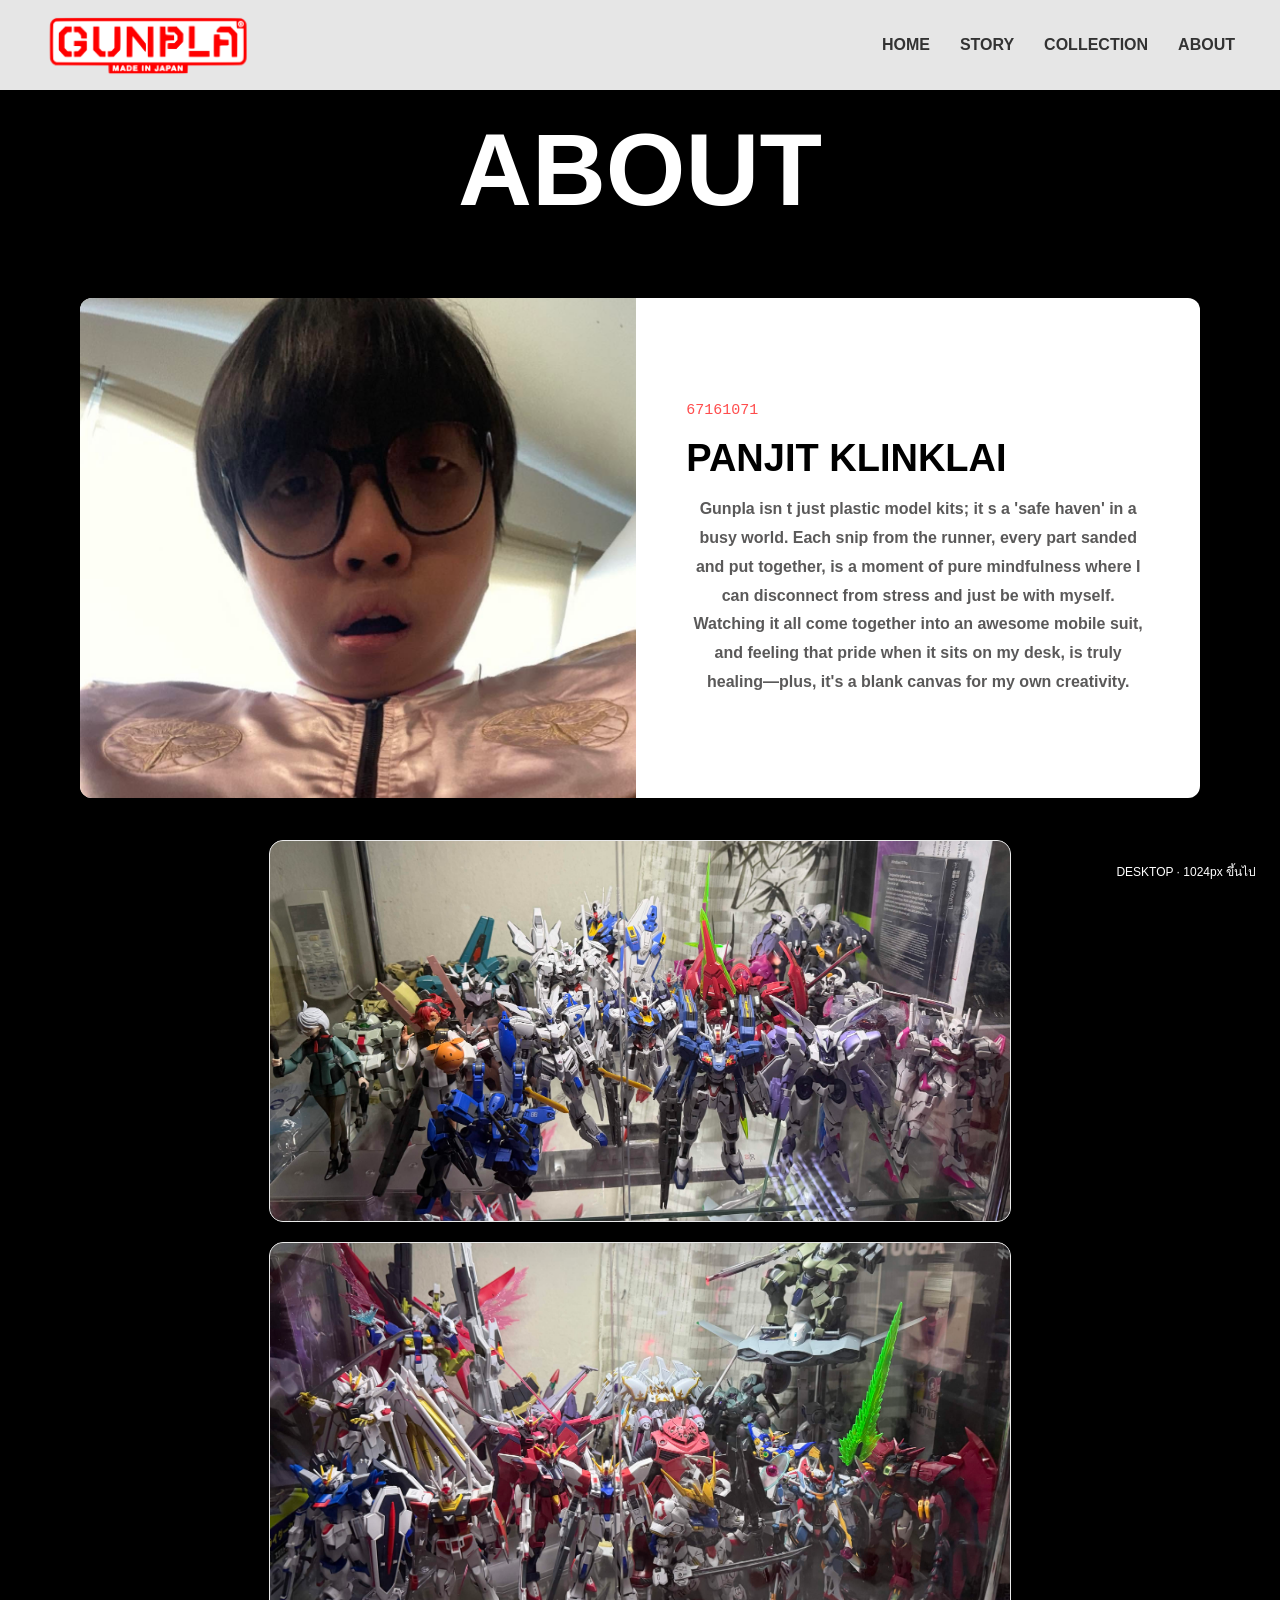
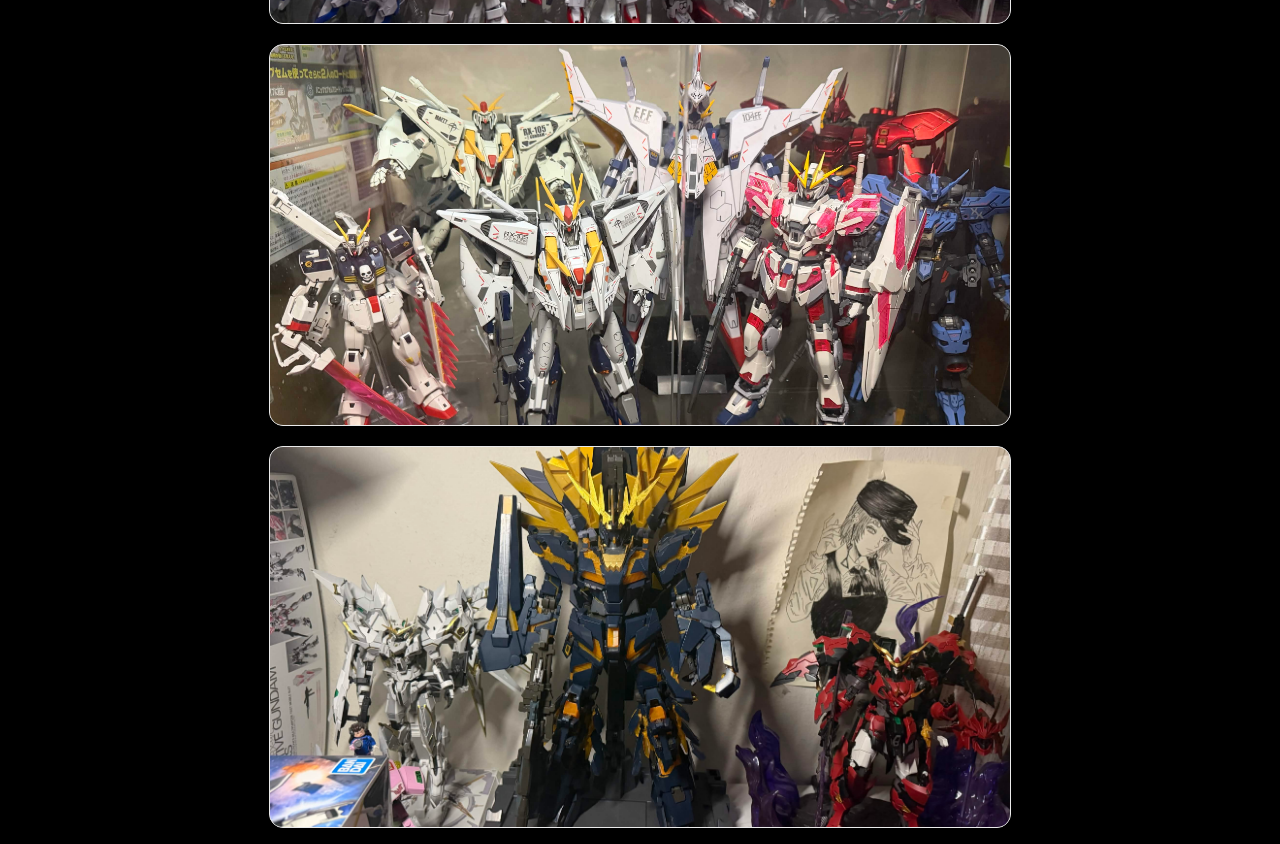
<file: about.html>
<!DOCTYPE html>
<html lang="en">
<head>
    <title>GUNPLA SENGGY</title>
    <link
      rel="stylesheet"
      href="CSS/styleMIDGP.css"
    />

    <style>
     
      * {
        margin: 0;
        padding: 0;
        box-sizing: border-box;
      }

      body {
        background-color: #000000;
        color: #ffffff;
        font-family: sans-serif;
        overflow-x: hidden;
      }

      
      .custom-navbar {
        display: flex;
        justify-content: space-between;
        align-items: center;
        background-color: rgba(255, 255, 255, 0.9);
        padding: 15px 30px;
        position: fixed; 
        top: 0;
        left: 0;
        width: 100%;
        z-index: 1000;
      }

      .custom-navbar ul {
        list-style-type: none;
        display: flex;
      }

      .custom-navbar li a {
        display: block;
        color: #333;
        text-align: center;
        padding: 10px 15px;
        text-decoration: none;
        font-weight: bold;
        transition: color 0.3s;
      }

      .custom-navbar li a:hover {
        color: #555;
      }
     
     </style>
</head>
<body>
    <nav class="custom-navbar">
  <div class="logo-container">
    <a href="#home">
      <img src="New folder\logo gunpla.webp"
           alt="Logo"
           class="mainlogo" />
          
        </a>
      </div>

     
      <div class="menu-container">
        <ul>
            <li><a href="index.html">HOME</a></li>
          <li><a href="story.html">STORY</a></li>
          <li><a href="collection.html">COLLECTION</a></li>
          <li><a href="about.html">ABOUT</a></li>
        </ul>
      </div>
      <meta name="viewport" content="width=device-width, initial-scale=1.0">
    </nav>

    <section class="intro">
    <h1 class="colle">ABOUT</h1>

    <div class="abcard">
  <div class="abcard-image">
    <img src="New folder/ab.jpg" alt="abcard">
  </div>
  <div class="abcard-content">
    <span class="no">67161071</span>
    <h3>Panjit Klinklai</h3>
    <p>Gunpla isn t just plastic model kits; it s a 'safe haven' in a busy world. Each snip from the runner, 
      every part sanded and put together, is a moment of pure mindfulness where I can disconnect from stress 
      and just be with myself. Watching it all come together into an awesome mobile suit, and feeling that 
      pride when it sits on my desk, is truly healing—plus, it's a blank canvas for my own creativity.</p>
  </div>
</div>
 
<div class="abgpcard-container">
  <div class="abgpcard">
    <div class="abgpcard-image">
      <img src="poster/ab1.jpg" alt="Gunpla 1">
    </div>
  </div>
  <div class="abgpcard">
    <div class="abgpcard-image">
      <img src="poster/ab2.jpg" alt="Gunpla 2">
    </div>
  </div>

  <!-- การ์ดที่ 3 -->
  <div class="abgpcard">
    <div class="abgpcard-image">
      <img src="poster/ab3.jpg" alt="Gunpla 3">
    </div>
  </div>

  <!-- การ์ดที่ 4 -->
  <div class="abgpcard">
    <div class="abgpcard-image">
      <img src="poster/ab4.jpg" alt="Gunpla 4">
    </div>
  </div>
</div>




</body>
</html>
</file>
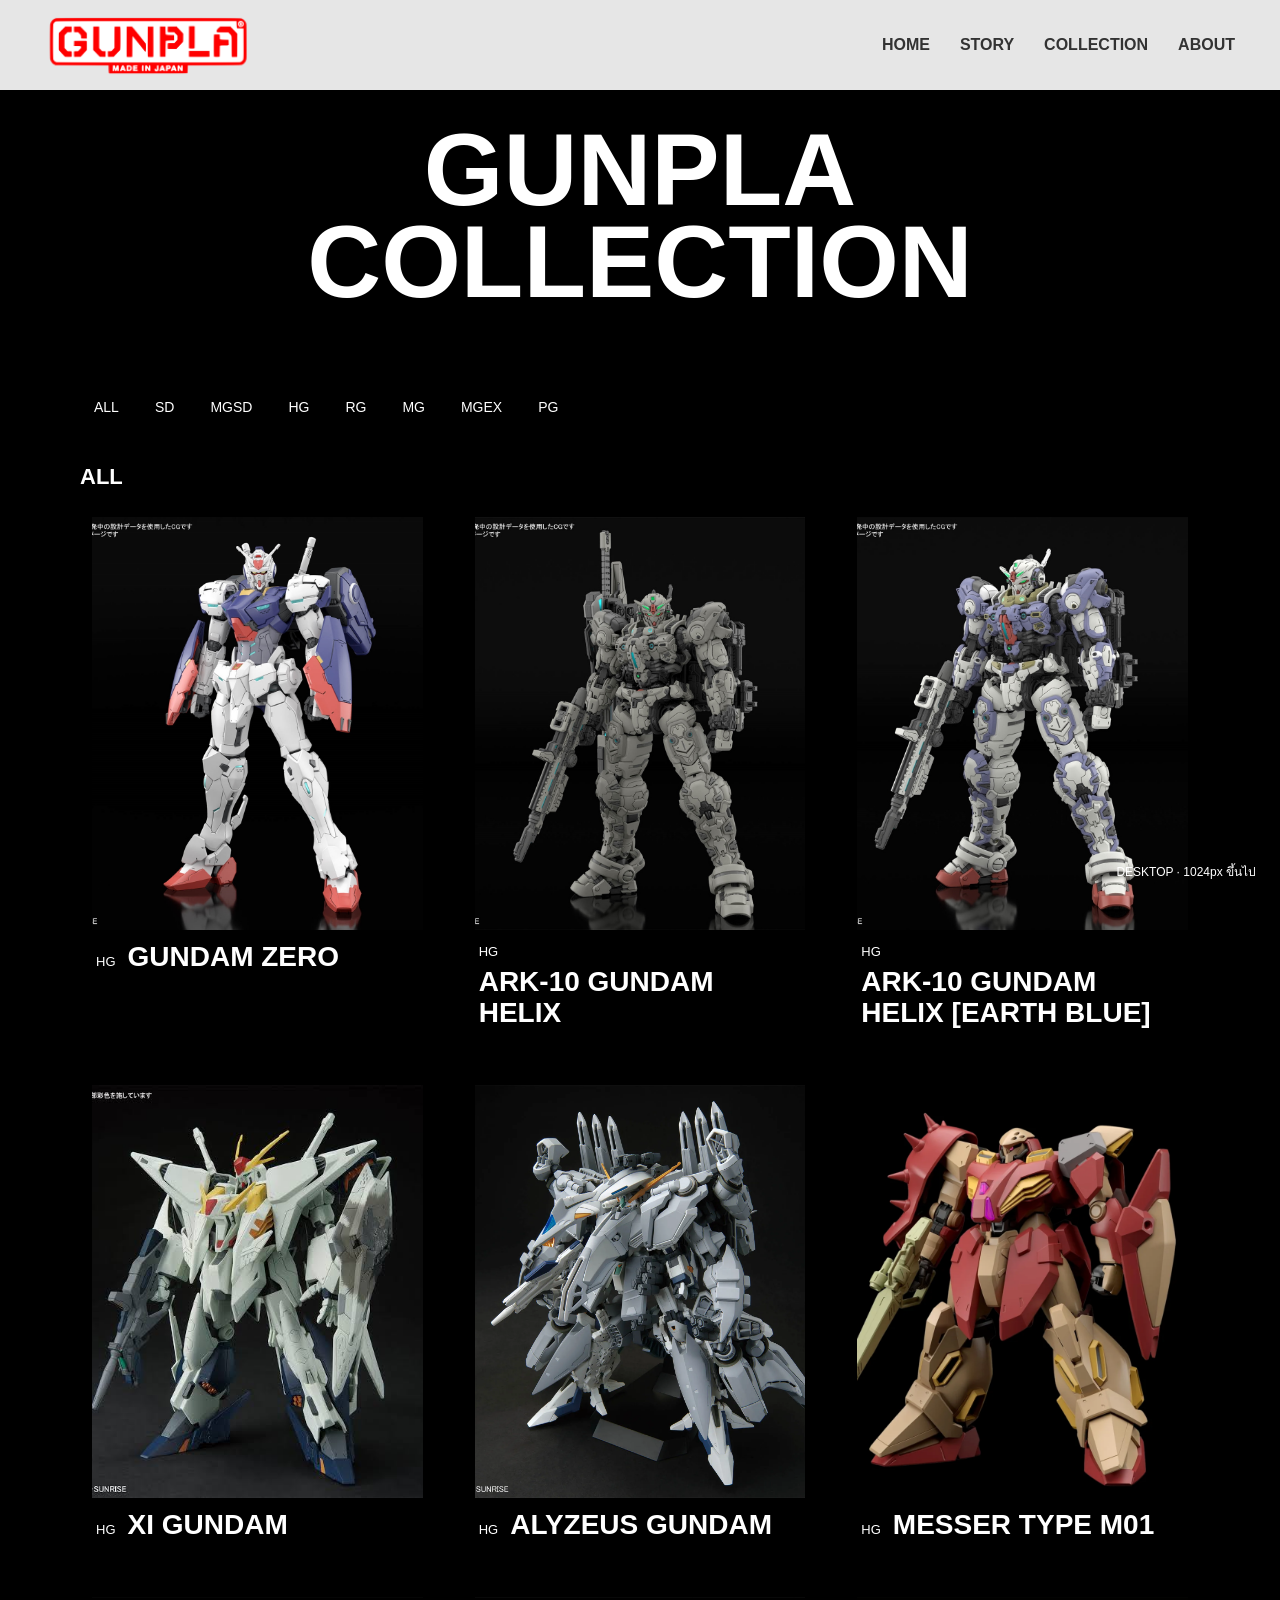
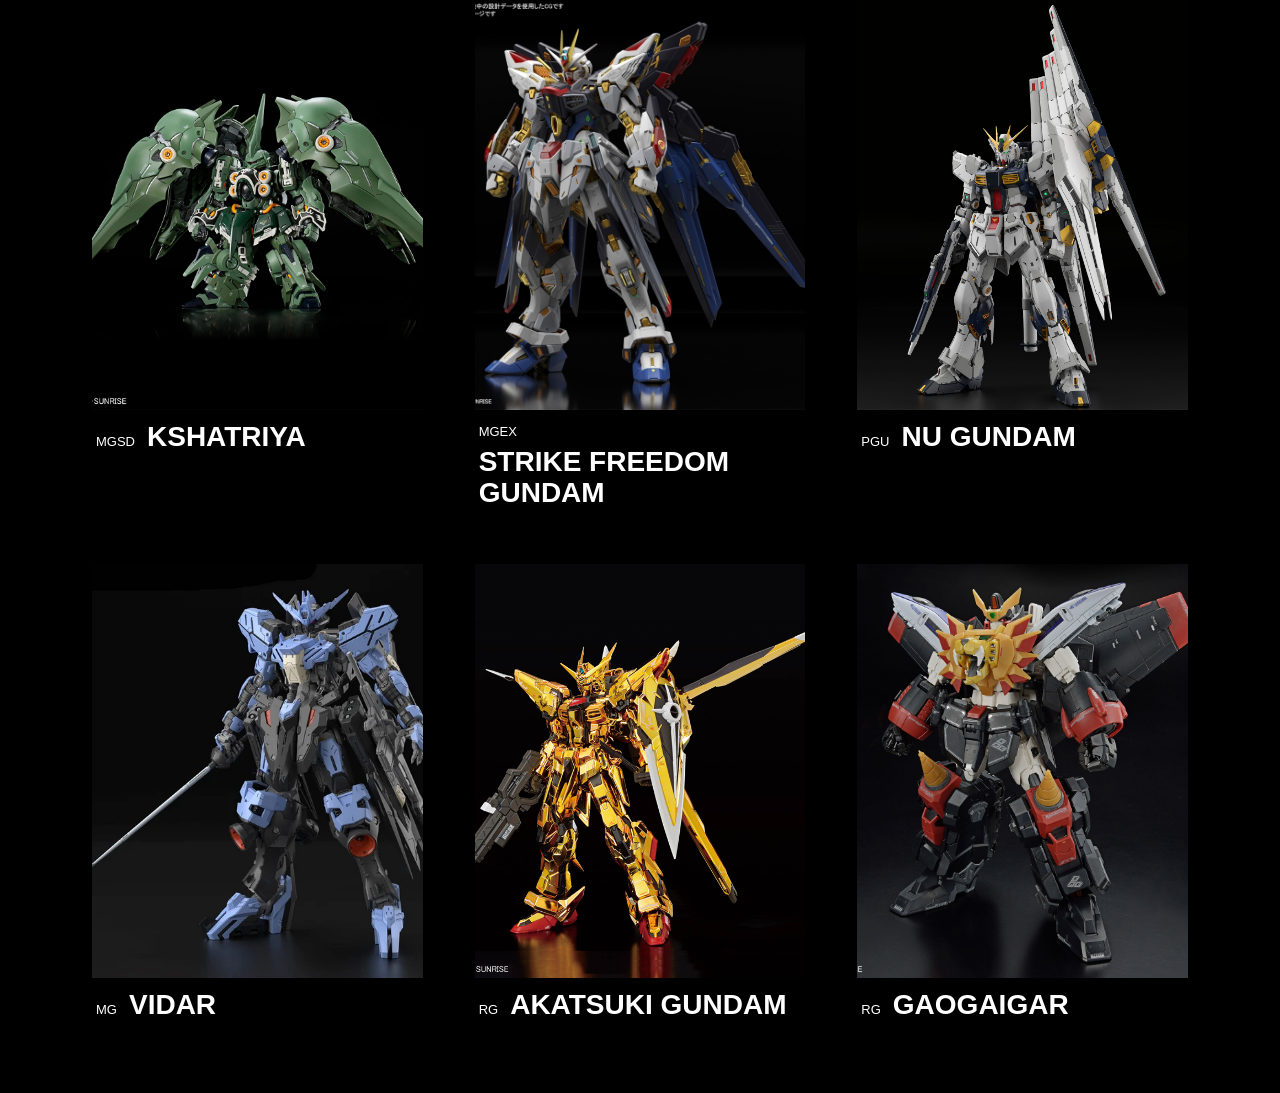
<file: collection.html>
<!DOCTYPE html>
<html lang="en">
<head>
    <title>GUNPLA SENGGY</title>
    <link
      rel="stylesheet"
      href="CSS/styleMIDGP.css"
    />
    <style>
     
      * {
        margin: 0;
        padding: 0;
        box-sizing: border-box;
      }

      body {
        background-color: #000000;
        color: #ffffff;
        font-family: sans-serif;
        overflow-x: hidden;
      }

      
      .custom-navbar {
        display: flex;
        justify-content: space-between;
        align-items: center;
        background-color: rgba(255, 255, 255, 0.9);
        padding: 15px 30px;
        position: fixed; 
        top: 0;
        left: 0;
        width: 100%;
        z-index: 1000;
      }

      .custom-navbar ul {
        list-style-type: none;
        display: flex;
      }

      .custom-navbar li a {
        display: block;
        color: #333;
        text-align: center;
        padding: 10px 15px;
        text-decoration: none;
        font-weight: bold;
        transition: color 0.3s;
      }

      .custom-navbar li a:hover {
        color: #555;
      }
     
     </style>
</head>
<body>
    <nav class="custom-navbar">
  <div class="logo-container">
    <a href="#home">
      <img src="New folder\logo gunpla.webp"
           alt="Logo"
           class="mainlogo" />
          
        </a>
      </div>

     
      <div class="menu-container">
        <ul>
           <li><a href="index.html">HOME</a></li>
          <li><a href="story.html">STORY</a></li>
          <li><a href="collection.html">COLLECTION</a></li>
          <li><a href="about.html">ABOUT</a></li>
        </ul>
      </div>
       <meta name="viewport" content="width=device-width, initial-scale=1.0">
    </nav>

    <section class="intro">
    <h1 class="colle">GUNPLA COLLECTION</h1>
    <ul class="filters">
      <li><a class="active" href="#">ALL</a></li>
      <li><a href="#">SD</a></li>
      <li><a href="#">MGSD</a></li>
      <li><a href="#">HG</a></li>
      <li><a href="#">RG</a></li>
      <li><a href="#">MG</a></li>
      <li><a href="#">MGEX</a></li>
      <li><a href="#">PG</a></li>
      </ul>
  </section>

 

  <!-- ===== แกลเลอรี ===== -->
  <section class="gallery">
    <h2 class="section-title">ALL</h2>
    <div class="grid">
      <figure class="card">
        <img src="New folder\newpg01.jpg" alt="ฉลาก Sunrise พระอาทิตย์สีแดงบนพื้นเหลือง">
        <figcaption>
          <span class="no">HG</span>
          <h3>Gundam ZERO</h3>
         
        </figcaption>
      </figure>
      <figure class="card">
        <img src="New folder\newgp02.jpg" alt="ฉลาก Night Star ดาวสีเหลืองบนพื้นน้ำเงิน">
        <figcaption>
          <span class="no">HG</span>
          <h3>ARK-10 Gundam Helix</h3>
          
        </figcaption>
      </figure>
      <figure class="card">
        <img src="New folder\newpg03.jpg" alt="ฉลาก Crescent พระจันทร์เสี้ยวบนพื้นดำ">
        <figcaption>
          <span class="no">HG</span>
          <h3>ARK-10 Gundam Helix [Earth Blue]</h3>
          
        </figcaption>
      </figure>
      <figure class="card">
        <img src="New folder\newgp04.jpg" alt="ฉลาก Wave เส้นคลื่นสีน้ำเงิน">
        <figcaption>
          <span class="no">HG</span>
          <h3>XI Gundam</h3>
          
        </figcaption>
      </figure>
      <figure class="card">
        <img src="New folder\newgp05.webp" alt="ฉลาก Mountain ภูเขาสองลูกบนพื้นแดง">
        <figcaption>
          <span class="no">HG</span>
          <h3>Alyzeus Gundam</h3>
         
        </figcaption>
      </figure>
      <figure class="card">
        <img src="New folder\newgp06.webp" alt="ฉลาก Bloom ดอกไม้กลีบแดง">
        <figcaption>
          <span class="no">HG</span>
          <h3>Messer type m01</h3>
         
        </figcaption>
      </figure>
      <figure class="card">
        <img src="New folder/newgp07.jpg" alt="ฉลาก Diamond ลายข้าวหลามตัดสีดำ">
        <figcaption>
          <span class="no">MGSD</span>
          <h3>Kshatriya</h3>
          
        </figcaption>
      </figure>
      <figure class="card">
        <img src="New folder/newgp08.jpg" alt="ฉลาก Stripe ลายเส้นทแยงบนพื้นแดง">
        <figcaption>
          <span class="no">MGEX</span>
          <h3>Strike Freedom Gundam</h3>
          
        </figcaption>
      </figure>
      <figure class="card">
        <img src="New folder/newgp09.jpg" alt="ฉลาก Target วงกลมซ้อนสีแดงบนพื้นน้ำเงิน">
        <figcaption>
          <span class="no">PGU</span>
          <h3>NU Gundam</h3>
          
        </figcaption>
     </figure>
     <figure class="card">
        <img src="New folder/newgp10.webp" alt="ฉลาก Diamond ลายข้าวหลามตัดสีดำ">
        <figcaption>
          <span class="no">MG</span>
          <h3>Vidar</h3>
          
        </figcaption>
      </figure>
      <figure class="card">
        <img src="New folder/newgp11.jpg" alt="ฉลาก Stripe ลายเส้นทแยงบนพื้นแดง">
        <figcaption>
          <span class="no">RG</span>
          <h3>Akatsuki Gundam</h3>
          
        </figcaption>
      </figure>
      <figure class="card">
        <img src="New folder/newgp12.jpg" alt="ฉลาก Target วงกลมซ้อนสีแดงบนพื้นน้ำเงิน">
        <figcaption>
          <span class="no">RG</span>
          <h3>GAOGAIGAR</h3>
          
        </figcaption>
     </figure>
    </div>
  </section>
</main>
    
</body>
</html>
</file>
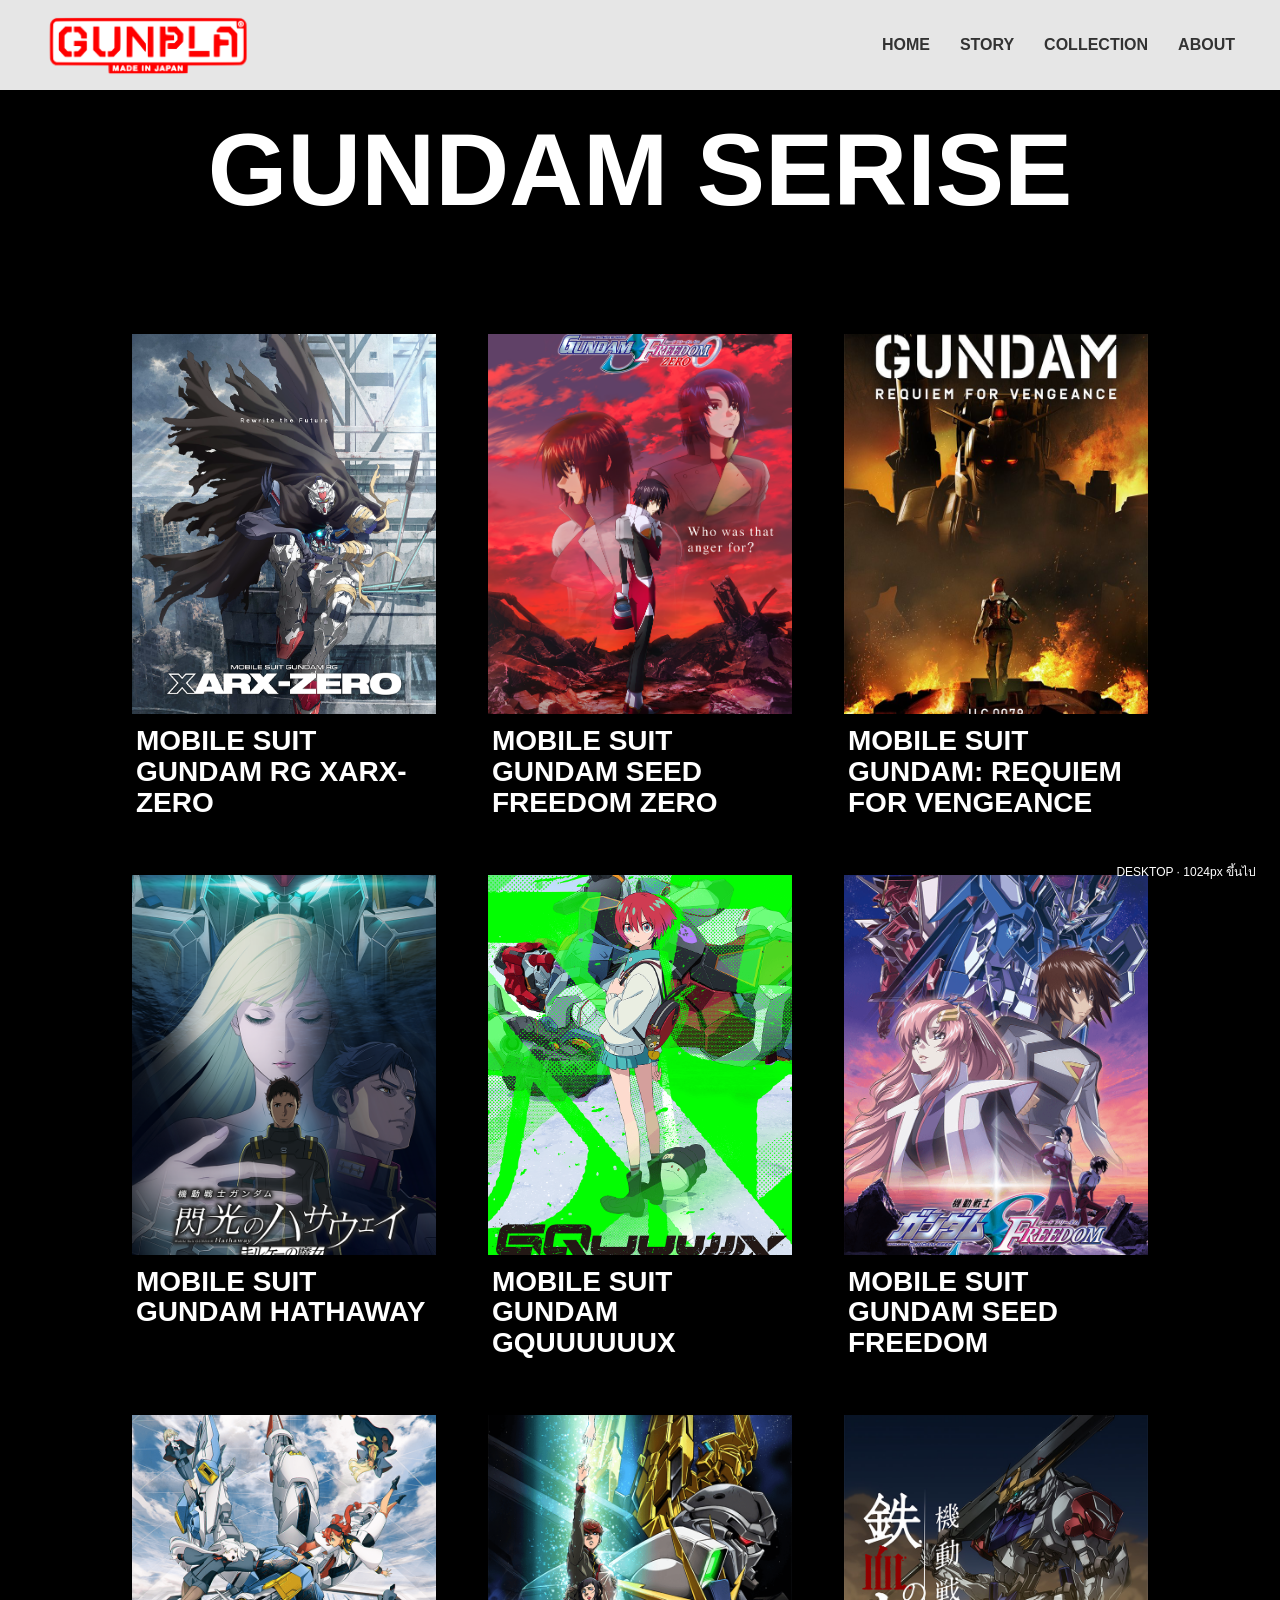
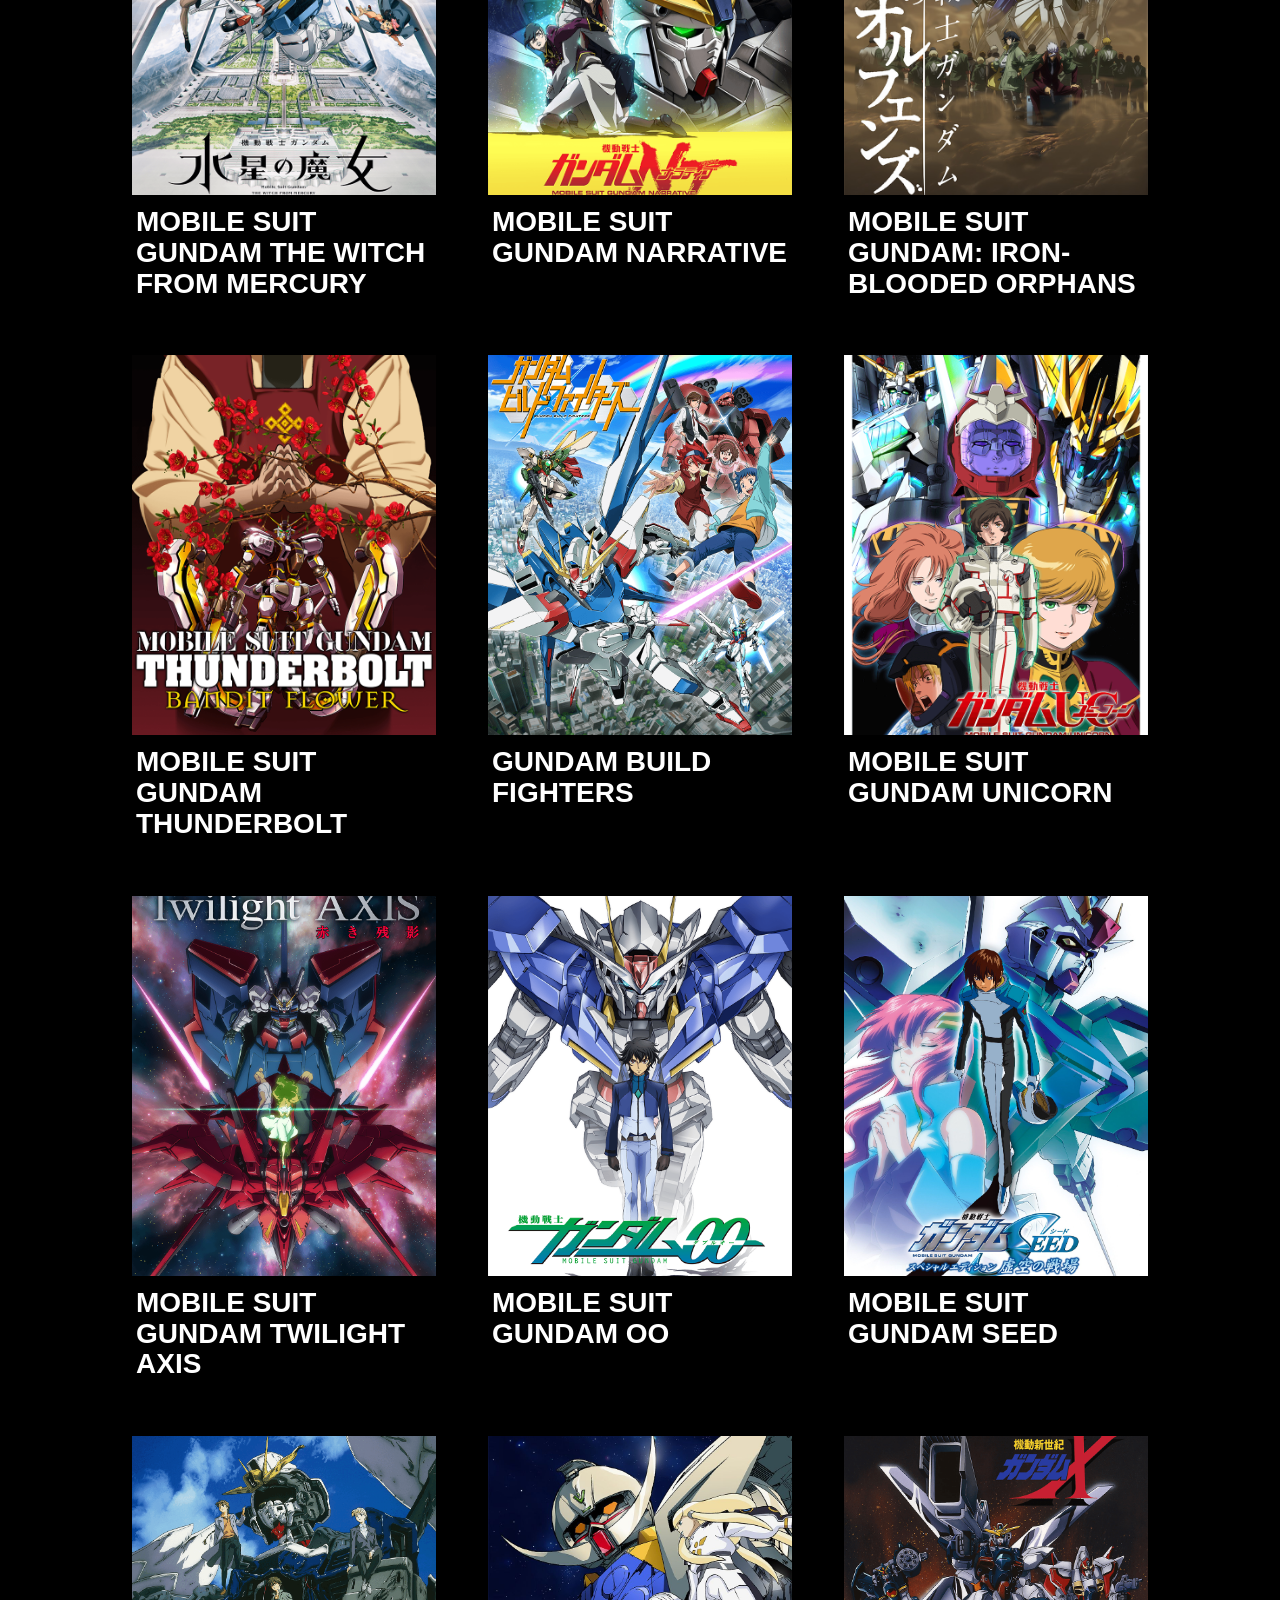
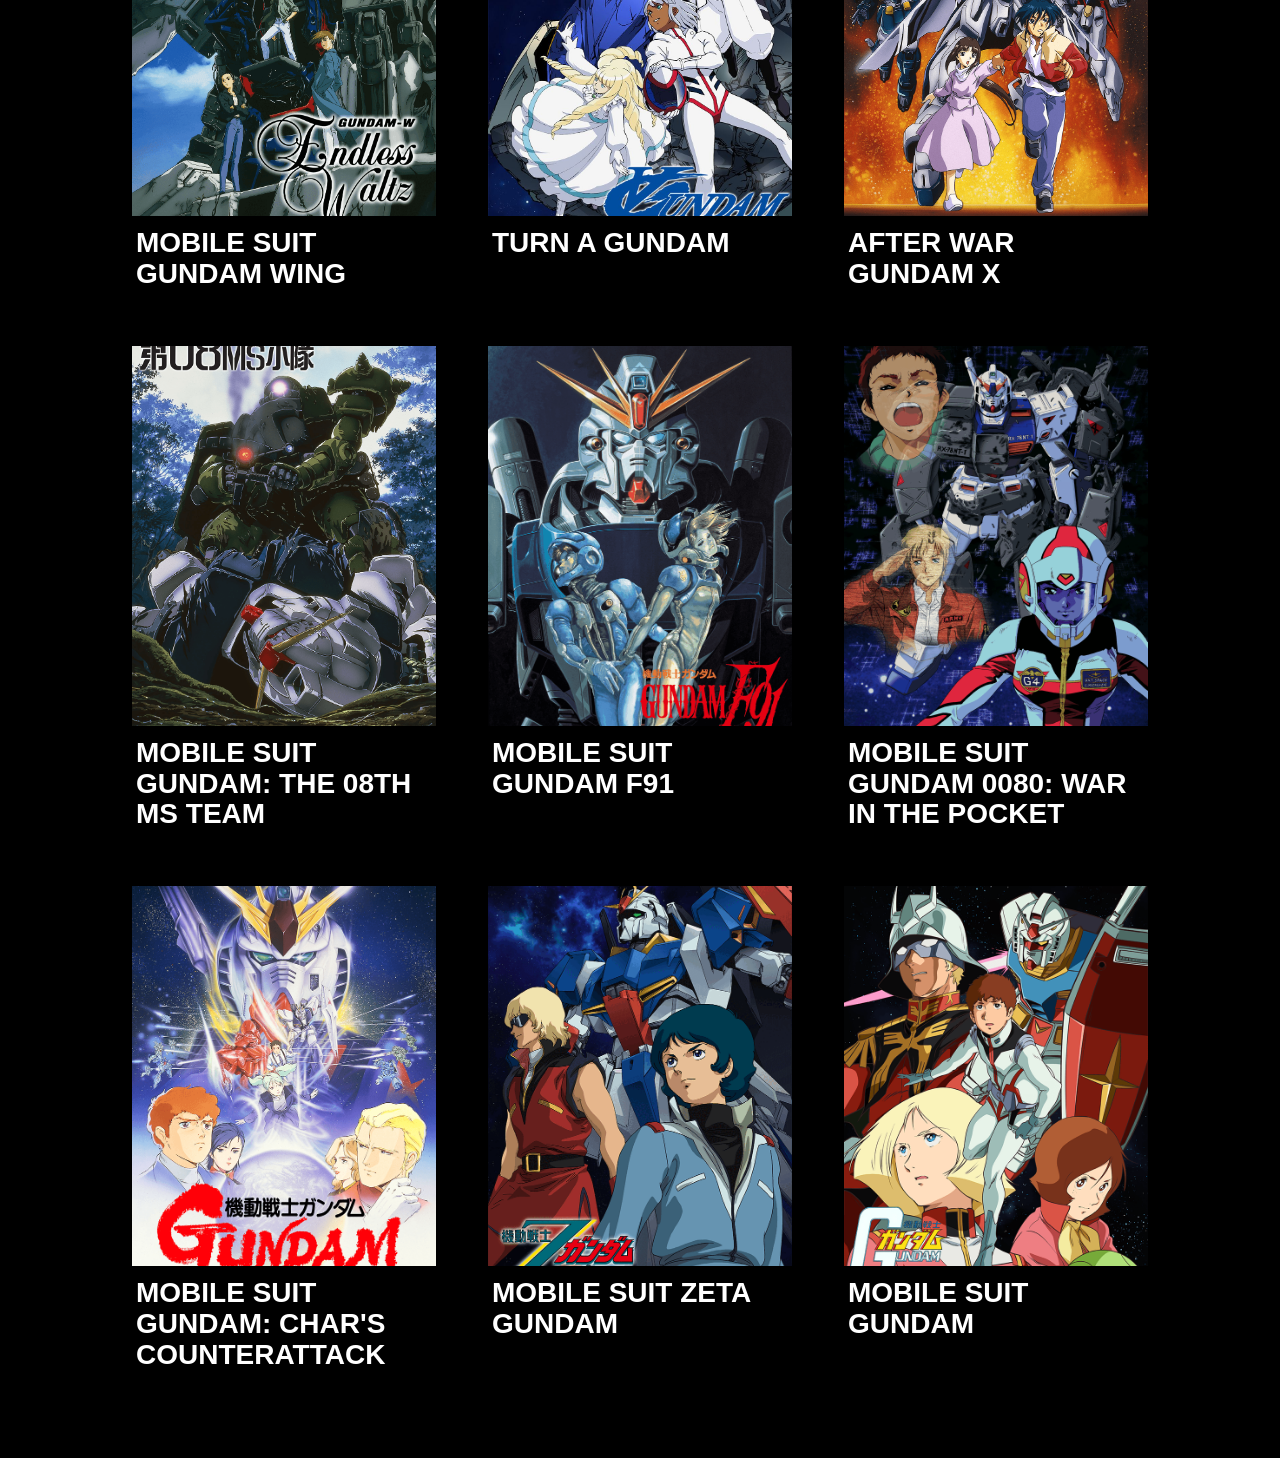
<file: story.html>
<!DOCTYPE html>
<html lang="en">
<head>
    <title>GUNPLA SENGGY</title>
    <link
      rel="stylesheet"
      href="CSS/styleMIDGP.css"
    />
    <style>
     
      * {
        margin: 0;
        padding: 0;
        box-sizing: border-box;
      }

      body {
        background-color: #000000;
        color: #ffffff;
        font-family: sans-serif;
        overflow-x: hidden;
      }

      
      .custom-navbar {
        display: flex;
        justify-content: space-between;
        align-items: center;
        background-color: rgba(255, 255, 255, 0.9);
        padding: 15px 30px;
        position: fixed; 
        top: 0;
        left: 0;
        width: 100%;
        z-index: 1000;
      }

      .custom-navbar ul {
        list-style-type: none;
        display: flex;
      }

      .custom-navbar li a {
        display: block;
        color: #333;
        text-align: center;
        padding: 10px 15px;
        text-decoration: none;
        font-weight: bold;
        transition: color 0.3s;
      }

      .custom-navbar li a:hover {
        color: #555;
      }
     
     </style>
</head>
<body>
    <nav class="custom-navbar">
  <div class="logo-container">
    <a href="#home">
      <img src="New folder\logo gunpla.webp"
           alt="Logo"
           class="mainlogo" />
          
        </a>
      </div>

     
      <div class="menu-container">
        <ul>
          <li><a href="index.html">HOME</a></li>
          <li><a href="story.html">STORY</a></li>
          <li><a href="collection.html">COLLECTION</a></li>
          <li><a href="about.html">ABOUT</a></li>
        </ul>
      </div>
    <meta name="viewport" content="width=device-width, initial-scale=1.0">
    </nav>


    <section class="intro">
    <h1 class="colle">GUNDAM SERISE</h1>

    <section class="gallery">
    
    <div class="grid">
      <figure class="card">
        <img src="poster/RG.png" alt="ฉลาก Sunrise พระอาทิตย์สีแดงบนพื้นเหลือง">
        <figcaption>
        <h3>Mobile Suit Gundam RG XARX-ZERO</h3>
         
        </figcaption>
      </figure>
      <figure class="card">
        <img src="poster/seedfz.png" alt="ฉลาก Night Star ดาวสีเหลืองบนพื้นน้ำเงิน">
        <figcaption>
         
          <h3>Mobile Suit Gundam SEED FREEDOM ZERO</h3>
          
        </figcaption>
      </figure>
      <figure class="card">
        <img src="poster/RFV_kv_Teaser001_comp.jpg" alt="ฉลาก Crescent พระจันทร์เสี้ยวบนพื้นดำ">
        <figcaption>
           <h3>Mobile Suit Gundam: Requiem for Vengeance</h3>

        </figcaption>
      </figure>
      <figure class="card">
        <img src="poster/hathaway_ii_kv.png" alt="ฉลาก Crescent พระจันทร์เสี้ยวบนพื้นดำ">
        <figcaption>
          
          <h3>MOBILE SUIT GUNDAM HATHAWAY</h3>
         
        </figcaption>
      </figure>
      <figure class="card">
        <img src="poster/GQuuuuuuX_TV_1002.png" alt="ฉลาก Night Star ดาวสีเหลืองบนพื้นน้ำเงิน">
        <figcaption>
          
          <h3>Mobile Suit Gundam GQuuuuuuX </h3>
          
        </figcaption>
      </figure>
      <figure class="card">
        <img src="poster/FREEDOM_kv_withLogo_comp.png" alt="ฉลาก Crescent พระจันทร์เสี้ยวบนพื้นดำ">
        <figcaption>
         
          <h3>Mobile Suit Gundam SEED FREEDOM</h3>

          </figcaption>
      </figure>
      <figure class="card">
        <img src="poster/Witch_kv_season1.png" alt="ฉลาก Night Star ดาวสีเหลืองบนพื้นน้ำเงิน">
        <figcaption>
       
          <h3>Mobile Suit Gundam the Witch from Mercury</h3>
          
        </figcaption>
      </figure>
      <figure class="card">
        <img src="poster/NT_KV_01 with logo_comp.png" alt="ฉลาก Crescent พระจันทร์เสี้ยวบนพื้นดำ">
        <figcaption>
        
          <h3>Mobile Suit Gundam Narrative</h3>

          </figcaption>
      </figure>
      <figure class="card">
        <img src="poster/Orphans_2nd_season_KV_with logo_comp.jpg" alt="ฉลาก Night Star ดาวสีเหลืองบนพื้นน้ำเงิน">
        <figcaption>
     
          <h3>Mobile Suit Gundam: IRON-BLOODED ORPHANS</h3>
          
        </figcaption>
      </figure>
      <figure class="card">
        <img src="poster/thun.png" alt="ฉลาก Crescent พระจันทร์เสี้ยวบนพื้นดำ">
        <figcaption>
       
          <h3>Mobile Suit Gundam Thunderbolt</h3>
          </figcaption>
      </figure>
      <figure class="card">
        <img src="poster/GDBF_i00002_1002.png" alt="ฉลาก Night Star ดาวสีเหลืองบนพื้นน้ำเงิน">
        <figcaption>
       <h3>GUNDAM BUILD FIGHTERS</h3>
          
        </figcaption>
      </figure>
      <figure class="card">
        <img src="poster/Unicorn_kv_episode07_001A_(withLogo) (1).png" alt="ฉลาก Crescent พระจันทร์เสี้ยวบนพื้นดำ">
        <figcaption>
        <h3>Mobile Suit Gundam Unicorn</h3>
        </figcaption>
      </figure>
      <figure class="card">
        <img src="poster/12.png" alt="ฉลาก Night Star ดาวสีเหลืองบนพื้นน้ำเงิน">
        <figcaption>
         
          <h3>Mobile Suit Gundam Twilight AXIS</h3>
          
        </figcaption>
      </figure>
      <figure class="card">
        <img src="poster/11.png" alt="ฉลาก Crescent พระจันทร์เสี้ยวบนพื้นดำ">
        <figcaption>
         <h3>MOBILE SUIT GUNDAM OO</h3>
        </figcaption>
      </figure>
      <figure class="card">
        <img src="poster/10.jpg" alt="ฉลาก Crescent พระจันทร์เสี้ยวบนพื้นดำ">
        <figcaption>
          
          <h3>MOBILE SUIT GUNDAM SEED</h3>
         
        </figcaption>
      </figure>
      <figure class="card">
        <img src="poster/9.png" alt="ฉลาก Night Star ดาวสีเหลืองบนพื้นน้ำเงิน">
        <figcaption>
          
          <h3>Mobile Suit Gundam Wing</h3>
          
        </figcaption>
      </figure>
      <figure class="card">
        <img src="poster/8.jpg" alt="ฉลาก Crescent พระจันทร์เสี้ยวบนพื้นดำ">
        <figcaption>
         
          <h3>Turn A Gundam</h3>

          </figcaption>
      </figure>
      <figure class="card">
        <img src="poster/7.png" alt="ฉลาก Night Star ดาวสีเหลืองบนพื้นน้ำเงิน">
        <figcaption>
       
          <h3>After War Gundam X</h3>
          
        </figcaption>
      </figure>
      <figure class="card">
        <img src="poster/6.png" alt="ฉลาก Crescent พระจันทร์เสี้ยวบนพื้นดำ">
        <figcaption>
        
          <h3>Mobile Suit Gundam: The 08th MS Team</h3>

          </figcaption>
      </figure>
      <figure class="card">
        <img src="poster/5.jpg" alt="ฉลาก Night Star ดาวสีเหลืองบนพื้นน้ำเงิน">
        <figcaption>
     
          <h3>Mobile Suit Gundam F91</h3>
          
        </figcaption>
      </figure>
      <figure class="card">
        <img src="poster/4.jpg" alt="ฉลาก Crescent พระจันทร์เสี้ยวบนพื้นดำ">
        <figcaption>
         <h3>Mobile Suit Gundam 0080: War in the Pocket</h3>
          </figcaption>
      </figure>
      <figure class="card">
        <img src="poster/3.png" alt="ฉลาก Night Star ดาวสีเหลืองบนพื้นน้ำเงิน">
        <figcaption>
       <h3>Mobile Suit Gundam: Char's Counterattack</h3>
          
        </figcaption>
      </figure>
      <figure class="card">
        <img src="poster/2.png" alt="ฉลาก Crescent พระจันทร์เสี้ยวบนพื้นดำ">
        <figcaption>
        <h3>Mobile Suit Zeta Gundam</h3>
        </figcaption>
      </figure>
      <figure class="card">
        <img src="poster/1.png" alt="ฉลาก Crescent พระจันทร์เสี้ยวบนพื้นดำ">
        <figcaption>
        <h3>Mobile Suit Gundam</h3>

          
      
      

      
        

        
        
    
    
  </body>
</html>
</file>
<file: CSS/styleMIDGP.css>
#paragraph {
    font-size:96px;
   }
#title {
  color: #1F5FD6;
}



h1 {
  font-size: 45px;
  font-weight: 700;
  text-align: center;
}


p  {
  font-size: 48px;
  font-weight: 700;
  text-align: center;
}

.hero {
  background-color: #FFD45C;
  background-image: url("https://www.techhub.in.th/wp-content/uploads/2021/05/118283916_b19c5a1f-162b-410b-8169-f58f0d153752.jpg");
  background-size: cover;
  background-position: center;
}
.banner {
  background: linear-gradient(
    90deg, #0D1C42, #22396F ,#FCF1D0);
}

.slideshow-container {
    width: 350px;  /* 📌 ปรับขนาดความกว้างให้เล็กลง เช่น จาก 600px เหลือ 350px */
    height: 200px; /* 📌 ปรับขนาดความสูงให้ลดลงตามสัดส่วน */
    position: relative;
    overflow: hidden;
    border-radius: 8px;
    box-shadow: 0 4px 10px rgba(0,0,0,0.3);
}

/* ควบคุมรูปภาพข้างในให้พอดีกับกล่อง */
.mySlides {
    width: 100%;
    height: 100%;
    object-fit: cover; /* จัดภาพให้เต็มกล่องโดยไม่เสียสัดส่วน */
    position: absolute;
    top: 0;
    left: 0;
    opacity: 0;
    transition: opacity 0.8s ease-in-out;
}

.mySlides.active {
    opacity: 1;
}


html {
    scroll-behavior: smooth;
}

    week3
   
:root {
  --paper: #D9CBB0;   /* สีกระดาษคราฟต์ พื้นหลังหลัก */
  --card: #EFE6D4;    /* สีการ์ด */
  --ink: #1D1B18;     /* สีตัวอักษร */
  --muted: #5C5346;   /* สีตัวอักษรรอง */
  --red: #C8321F;     /* สีเน้น: หัวไม้ขีด */

  --font-display: 'Big Shoulders Display', Impact, sans-serif;
  --font-body: 'Anuphan', Tahoma, sans-serif;
  --font-mono: 'IBM Plex Mono', 'Courier New', monospace;
}

/* แก้ไขจากเครื่องหมายลบ เป็นดอกจัน เพื่อกำหนดค่าให้ทุก element */
* {
  box-sizing: border-box;
}

body {
  margin: 0;
  background: var(--paper);
  color: var(--ink);
  font-family: var(--font-body);
  font-size: 16px;
  line-height: 1.6;
}

h1, h2, h3 {
  margin: 0;
  line-height: 1.1;
}

a {
  color: inherit;
}

/* ป้ายตัวเล็กเหนือหัวข้อ */
.eyebrow {
  margin: 0;
  font-family: var(--font-mono);
  font-size: 13px;
  letter-spacing: 0.08em;
  text-transform: uppercase;
  color: var(--red);
}

.intro {
  max-width: 1200px;
  margin: 0 auto;
  padding: 24px 20px 16px; 
  display: flex;
  flex-direction: column;
  gap: 12px;
}

.intro h1 {
  font-family: var(--font-display);
  font-size: clamp(40px, 8vw, 150px); 
  font-weight: 900;
  text-transform: uppercase;
  line-height: 0.9;
  overflow-wrap: anywhere;
}



.lead {
  max-width: 60ch;
  margin: 0;
  font-size: 18px;
  color: var(--muted);
}

.filters {
  list-style: none;
  margin: 0;
  padding: 0;
  display: flex;
  flex-wrap: wrap;
  gap: 8px;
}

.filters a {
  display: block;
  padding: 6px 14px;
  border: 2px solid var(--ink);
  border-radius: 999px;
  font-size: 14px;
  text-decoration: none;
}

.filters a.active {
  background: var(--ink);
  color: var(--card);
}

img {
  max-width: 100%;
  height: auto;
  display: block;
}

.gallery {
  max-width: 1200px;
  margin: 0 auto;
  padding: 24px 20px 56px;
}

.section-title {
  margin-bottom: 16px;
  font-size: 22px;
}

/* มือถือ: 1 คอลัมน์ */
.grid {
  display: grid;
  grid-template-columns: 1fr;
  gap: 20px;
}

.card {
  margin: 0;
  padding: 12px;
  background: var(--card);
  border-radius: 6px;
  transition: transform 0.25s ease, box-shadow 0.25s ease;
}

.card img {
  width: 100%;
  aspect-ratio: 4 / 5;
  object-fit: cover;
}

.card figcaption {
  display: flex;
  flex-wrap: wrap;
  align-items: baseline;
  gap: 4px 12px;
  padding: 12px 4px 4px;
}

.no {
  font-family: var(--font-mono);
  font-size: 13px;
  color: var(--red);
}

.card h3 {
  font-family: var(--font-display);
  font-size: 28px;
  font-weight: 700;
  text-transform: uppercase;
}

.card p {
  width: 100%;
  margin: 0;
  font-size: 14px;
  color: var(--muted);
}



.mainlogo {
  height: 60px;
  width: auto;
  display: block;
}

.featured {
  max-width: 1200px;
  margin: 0 auto;
  padding: 0 20px;
  display: grid;
  gap: 20px;
}

.featured img {
  width: 100%;
  aspect-ratio: 4 / 5;
  object-fit: cover;
  border-radius: 6px;
}

.featured-text {
  display: flex;
  flex-direction: column;
  gap: 12px;
  padding: 24px;
  background: var(--ink);
  color: var(--card);
  border-radius: 6px;
}

.featured-text h2 {
  font-family: var(--font-display);
  font-size: 56px;
  font-weight: 900;
  text-transform: uppercase;
}

.featured-text p {
  margin: 0;
}

.meta {
  list-style: none;
  margin: 0;
  padding: 0;
  display: grid;
  grid-template-columns: repeat(3, 1fr);
  gap: 8px;
  font-family: var(--font-mono);
  font-size: 13px;
}

.meta li {
  padding-top: 8px;
  border-top: 1px solid rgba(239, 230, 212, 0.35);
}

.meta b {
  display: block;
  font-weight: 400;
  color: #E2A090;
}

.site-footer {
  padding: 24px 20px;
  background: var(--ink);
  color: var(--card);
  font-size: 14px;
}

.site-footer p {
  margin: 0;
}

.striker {
  height: 14px;
  background: repeating-linear-gradient(45deg, #5A3B22 0 6px, #2E1E12 6px 12px);
}

/* แสดงตัวบอกขนาดหน้าจอมือถือ */
.slideshow-container {
  width: 100vw;         
  position: relative;
  left: 50%;
  right: 50%;
  margin-left: -50vw;   
  margin-right: -50vw;
  height: 450px;       
  overflow: hidden;
  margin-top: 90px;    
}

.slideshow-container img.mySlides {
  width: 100%;          
  height: 100%;         
  object-fit: cover;    
  display: block;       
}

/* ==========================================
   2. เอฟเฟกต์แอนิมอลและตัวบอกสถานะพื้นฐาน
   ========================================== */
body::after {
  content: "MOBILE · ต่ำกว่า 768px";
  position: fixed;
  right: 12px;
  bottom: 12px;
  padding: 6px 12px;
  background: var(--red);
  color: #FFFFFF;
  font-family: var(--font-mono);
  font-size: 12px;
  border-radius: 999px;
}

/* แท็บเล็ต: 768px ขึ้นไป */
@media (min-width: 768px) {
  body::after {
    content: "TABLET · 768px ขึ้นไป";
  }

  .site-header {
    flex-direction: row;               
    justify-content: space-between;
    align-items: center;
    padding: 16px 40px;
  }

  .intro,
  .featured,
  .gallery {
    padding-left: 40px;
    padding-right: 40px;
  }

  .grid {
    grid-template-columns: 1fr 1fr;    
  }

  .featured {
    grid-template-columns: 1fr 1fr;   
  }

  .site-footer {
    display: flex;
    justify-content: space-between;
    padding: 24px 40px;
  }
}

/* เดสก์ท็อป: 1024px ขึ้นไป */
@media (min-width: 1024px) {
  body::after {
    content: "DESKTOP · 1024px ขึ้นไป";
  }

  .grid {
    grid-template-columns: repeat(3, 1fr);  
    gap: 28px;
  }

  .featured {
    grid-template-columns: 5fr 7fr;
  }

  .featured-text {
    justify-content: center;
    padding: 48px;
  }
}

.rgp
{
  margin-top: 50px;     
  margin-bottom: 50px
  
}

.colle
{
  margin-top: 100px;     
  margin-bottom: 70px
}



.grade-container {
  display: flex;
  flex-wrap: wrap;       
  gap: 20px;             
  justify-content: center; 
  max-width: 1200px;
  margin: 0 auto;
  padding: 20px;
}


.grade-card {
  background-color: #ffffff;
  border: 1px solid #ddd;   
  border-radius: 8px;       
  overflow: hidden;         
  width: 250px;             
  box-shadow: 0 4px 8px rgba(0, 0, 0, 0.1); 
  transition: transform 0.3s ease;
}

.grade-card:hover {
  transform: translateY(-5px);
}


.grade-card img {
  width: 100%;
  height: 150px;        
  object-fit: cover;    
  display: block;
}


.grade-content {
  padding: 15px;
}

.grade-content h3 {
  margin: 0 0 10px 0;
  font-size: 18px;
  color: #333;
}

.grade-content p {
  margin: 0;
  font-size: 14px;
  color: #666;
}

.abcard {
  display: flex;          
  align-items: center;    
  width: 100%;           
  background: var(--card, #ffffff); 
  border-radius: 12px;
  overflow: hidden;       
  margin-bottom: 30px;    
}

.abcard-image {
  flex: 1.2;            
  max-width: 55%;         
  height: 500px;          
}

.abcard-image img {
  width: 100%;
  height: 100%;
  object-fit: cover;      
  display: block;
}

.abcard-content {
  flex: 1;                
  padding: 50px;        
  display: flex;
  flex-direction: column;
  gap: 15px;            
}


.abcard .no {
  font-family: var(--font-mono, monospace);
  font-size: 15px;       
  color: var(--red, #ff4d4d);
}

.abcard h3 {
  font-family: var(--font-display, sans-serif);
  font-size: 38px;      
  font-weight: 700;
  text-transform: uppercase;
  margin: 0;
  color: #000000;
}

.abcard p {
  margin: 0;
  font-size: 16px;      
  color: var(--muted, #5a5959);
  line-height: 1.8;
}


@media (max-width: 768px) {
  .abcard {
    flex-direction: column;
  }
  .abcard-image {
    max-width: 100%;
    width: 100%;
    height: 320px;      
  }
  .abcard-content {
    padding: 25px;
  }
}



.hero-section {
    position: relative;
    width: 100%;
    height: 100vh;
    overflow: hidden;
    background-color: #000;
    font-family: sans-serif;
}

.hero-section video {
    position: absolute;
    top: 50%;
    left: 50%;
    transform: translate(-50%, -50%);
    min-width: 100%;
    min-height: 100%;
    width: auto;
    height: auto;
    z-index: 1;
    object-fit: cover;
}


.hero-overlay {
    position: absolute;
    top: 0;
    left: 0;
    width: 100%;
    height: 100%;
    background: linear-gradient(to top, rgba(0,0,0,0.8) 0%, rgba(0,0,0,0.1) 50%, rgba(0,0,0,0.4) 100%);
    z-index: 2;
}


.hero-content {
        position: absolute;
        bottom: 40px;
        left: 60px;
        display: flex;
        flex-direction: column;
        align-items: flex-start;
        gap: 20px; 
        color: white;
        max-width: 750px; 
        z-index: 3;
    }

    .hero-poster {
        width: 120px;   
        height: 175px;  
        object-fit: cover;
        border-radius: 8px;
        box-shadow: 0 6px 15px rgba(0,0,0,0.6);
        border: 1px solid rgba(255,255,255,0.3);
        transition: opacity 0.5s ease;
    }

    
    .hero-text h1 {
        font-size: 42px; 
        font-weight: bold;
        margin: 0 0 12px 0;
        text-shadow: 2px 2px 4px rgba(0,0,0,0.6); 
        transition: opacity 0.5s ease;
    }

    
    .hero-text p {
        font-size: 18px; 
        color: #ddd;
        margin: 0 0 20px 0;
        line-height: 1.5;
        text-shadow: 1px 1px 3px rgba(0,0,0,0.6);
        transition: opacity 0.5s ease;
    }


    .hero-btn {
        display: inline-flex;
        align-items: center;
        background: rgba(255, 255, 255, 0.2);
        color: white;
        padding: 12px 24px; 
        text-decoration: none;
        border-radius: 6px;
        font-size: 15px; 
        font-weight: bold;
        backdrop-filter: blur(5px);
        transition: background 0.3s;
    }
    .hero-btn:hover {
        background: rgba(255, 255, 255, 0.35);
    }


.abgpcard-container {
  display: flex;
  flex-direction: column;
  gap: 20px;
  max-width: 1000px;
  margin: 0 auto;
}


.abgpcard {
  display: flex;
  background: #ffffff;
  border-radius: 14px;
  box-shadow: 0 4px 20px rgba(0, 0, 0, 0.06);
  overflow: hidden;
  transition: transform 0.3s ease, box-shadow 0.3s ease;
  border: 1px solid #eaeaea;
}

.abgpcard:hover {
  transform: translateY(-4px);
  box-shadow: 0 8px 28px rgba(0, 0, 0, 0.1);
}


.abgpcard-image {
  width: 100%;
  height: 380px; 
  overflow: hidden;
  background: #f4f4f4;
}

.abgpcard-image img {
  width: 100%;
  height: 100%;
  object-fit: cover; 
  transition: transform 0.5s ease;
}

.abgpcard:hover .abgpcard-image img {
  transform: scale(1.05); 
}

.rgxpcard {
  background-color: #000000;
  border: 1px solid #000000;
  border-radius: 10px;
  padding: 20px;
  max-width: 100%;
  box-shadow: 0 4px 6px rgba(0, 0, 0, 0.05);
  margin: 15px 0; 
  text-align: left; 
}

.rgxpcard h3 {
  font-size: 1.2rem;
  font-weight: 600;
  color: #ffffff;
  margin-top: 0;
  margin-bottom: 8px;
}

.rgxpcard p {
  font-size: 0.95rem;
  color: #c9c9ca;
  line-height: 1.5;
  margin-top: 0;
  margin-bottom: 15px;
}

.rgxpcard-btn {
  display: inline-block;
  font-size: 0.9rem;
  font-weight: 500;
  color: #b8b8b8;
  text-decoration: none;
}

.rgxpcard-btn:hover {
  text-decoration: underline;
}
</file>
